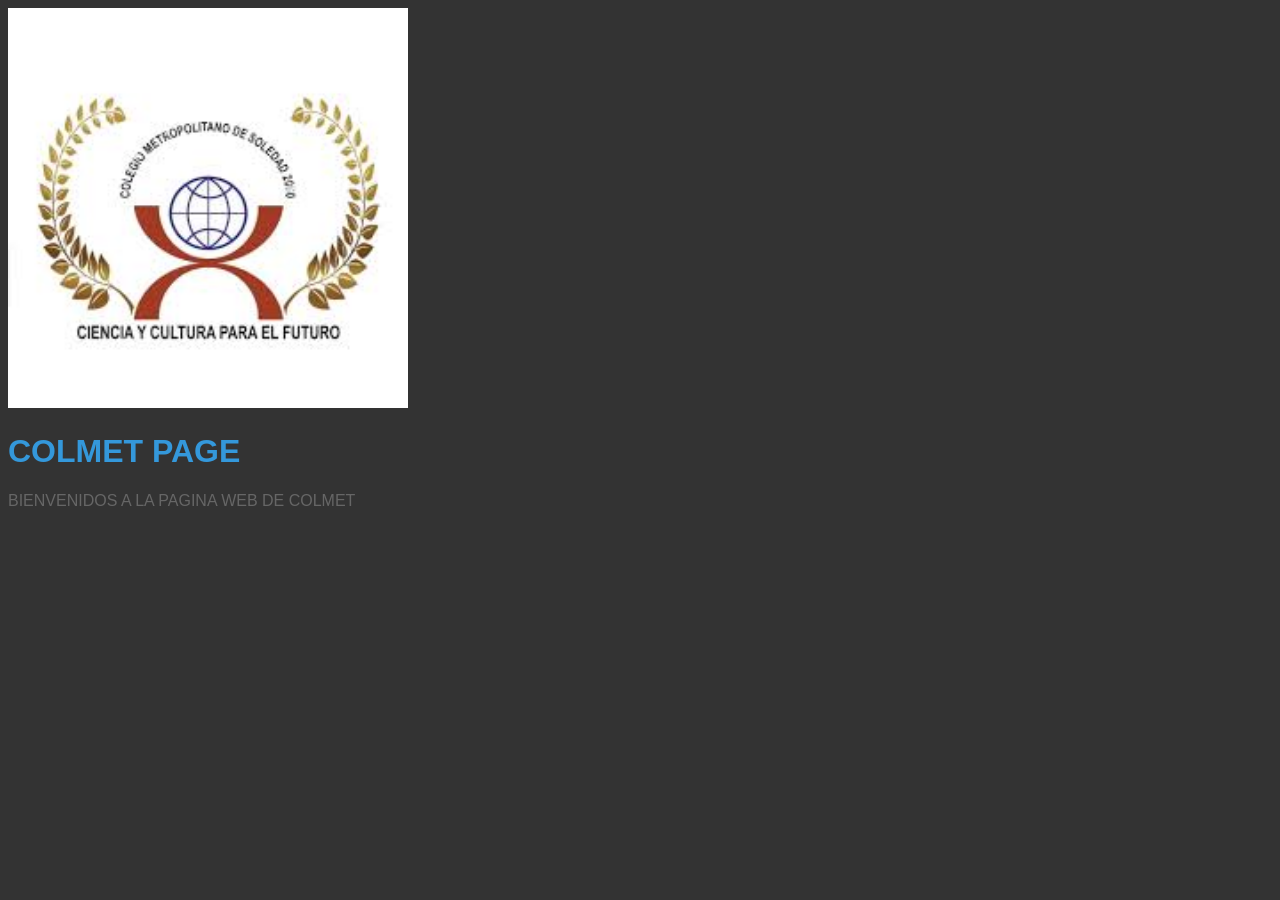
<file: ProyectoColmet/Pagina Colmet/index.html>
<!DOCTYPE html>
            <html lang="en">
            <head>
                <meta charset="UTF-8">
                <meta name="viewport" content="width=device-width, initial-scale=1.0">
                <title>COLMET PAGE</title>
                <link rel="stylesheet" href="style.css">
            </head>
            <body>
                <img src="[data-uri]" alt="Colegio Metropolitano" width="400" height="400">
                <h1>COLMET PAGE</h1>
                <p>BIENVENIDOS A LA PAGINA WEB DE COLMET</p>
            </body>
            </html>
</file>
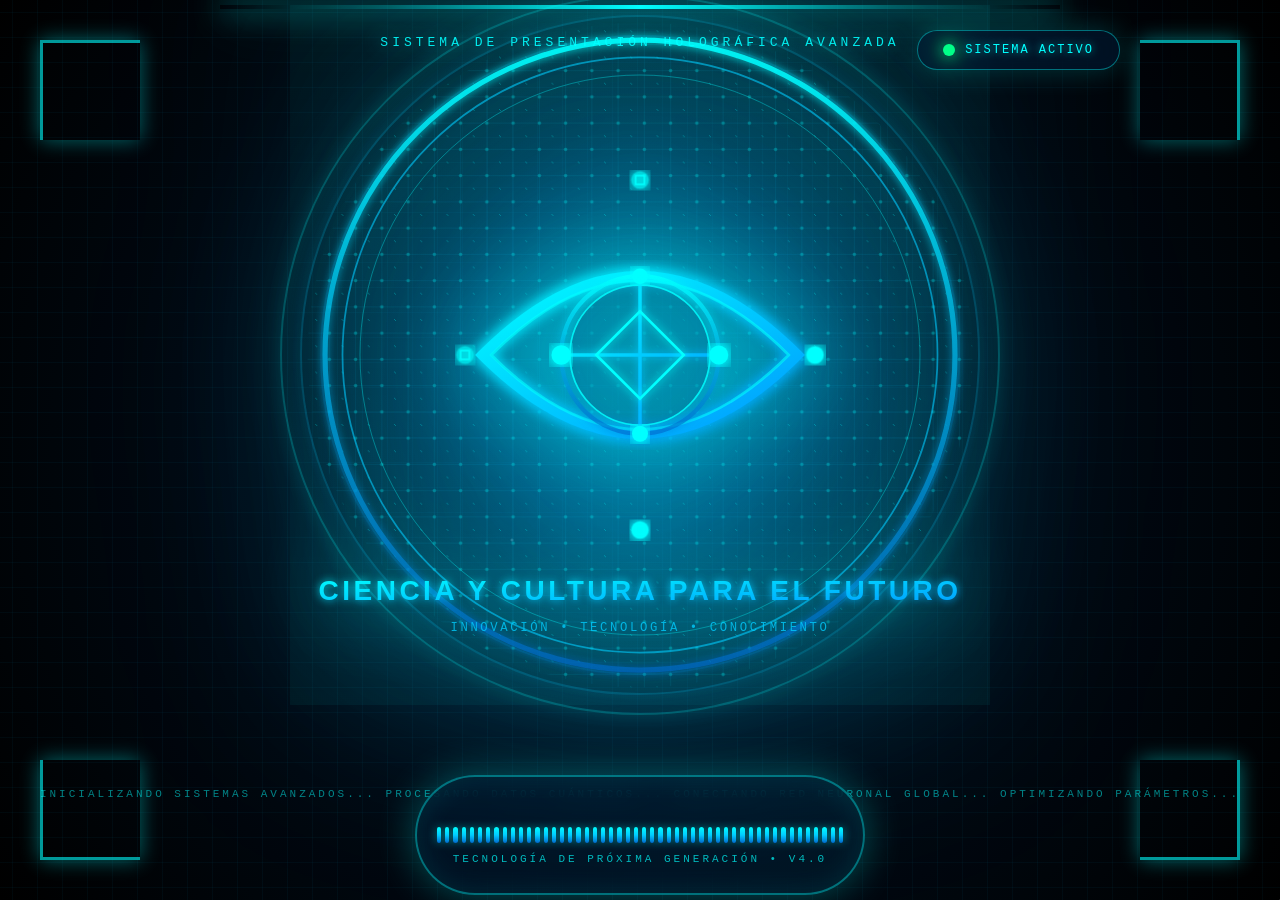
<file: Modelo3.html>
<!DOCTYPE html>
<html>
<head>
  <style>
    * {
      margin: 0;
      padding: 0;
      box-sizing: border-box;
    }

    body {
      overflow: hidden;
      font-family: 'Arial', sans-serif;
    }

    .container {
      width: 100%;
      height: 100vh;
      display: flex;
      flex-direction: column;
      justify-content: center;
      align-items: center;
      background: #000000;
      position: relative;
      overflow: hidden;
    }

    /* Animated background with depth */
    .bg-layer {
      position: absolute;
      width: 100%;
      height: 100%;
      background: radial-gradient(circle at 50% 50%, #001428 0%, #000000 100%);
    }

    .stars {
      position: absolute;
      width: 100%;
      height: 100%;
      background-image: 
        radial-gradient(2px 2px at 20% 30%, white, transparent),
        radial-gradient(2px 2px at 60% 70%, white, transparent),
        radial-gradient(1px 1px at 50% 50%, white, transparent),
        radial-gradient(1px 1px at 80% 10%, white, transparent),
        radial-gradient(2px 2px at 90% 60%, white, transparent),
        radial-gradient(1px 1px at 33% 80%, white, transparent);
      background-size: 200% 200%;
      animation: starsMove 120s linear infinite;
      opacity: 0.4;
    }

    @keyframes starsMove {
      0% { background-position: 0% 0%; }
      100% { background-position: 100% 100%; }
    }

    /* Professional grid overlay */
    .grid-lines {
      position: absolute;
      width: 100%;
      height: 100%;
      background-image: 
        linear-gradient(0deg, transparent 24%, rgba(0, 195, 255, 0.04) 25%, rgba(0, 195, 255, 0.04) 26%, transparent 27%, transparent 74%, rgba(0, 195, 255, 0.04) 75%, rgba(0, 195, 255, 0.04) 76%, transparent 77%, transparent),
        linear-gradient(90deg, transparent 24%, rgba(0, 195, 255, 0.04) 25%, rgba(0, 195, 255, 0.04) 26%, transparent 27%, transparent 74%, rgba(0, 195, 255, 0.04) 75%, rgba(0, 195, 255, 0.04) 76%, transparent 77%, transparent);
      background-size: 50px 50px;
      pointer-events: none;
    }

    /* Corner brackets */
    .corner {
      position: absolute;
      width: 100px;
      height: 100px;
      border: 3px solid;
      border-color: rgba(0, 255, 255, 0.6);
      box-shadow: 0 0 20px rgba(0, 255, 255, 0.4);
      z-index: 100;
    }

    .corner-tl {
      top: 40px;
      left: 40px;
      border-right: none;
      border-bottom: none;
      animation: cornerPulse 3s infinite;
    }

    .corner-tr {
      top: 40px;
      right: 40px;
      border-left: none;
      border-bottom: none;
      animation: cornerPulse 3s 0.5s infinite;
    }

    .corner-bl {
      bottom: 40px;
      left: 40px;
      border-right: none;
      border-top: none;
      animation: cornerPulse 3s 1s infinite;
    }

    .corner-br {
      bottom: 40px;
      right: 40px;
      border-left: none;
      border-top: none;
      animation: cornerPulse 3s 1.5s infinite;
    }

    @keyframes cornerPulse {
      0%, 100% { opacity: 0.6; transform: scale(1); }
      50% { opacity: 1; transform: scale(1.05); }
    }

    /* Status bar */
    .status-bar {
      position: absolute;
      top: 30px;
      right: 160px;
      display: flex;
      align-items: center;
      gap: 10px;
      padding: 12px 25px;
      background: rgba(0, 30, 60, 0.5);
      border: 1px solid rgba(0, 255, 255, 0.4);
      border-radius: 30px;
      backdrop-filter: blur(10px);
      box-shadow: 0 0 30px rgba(0, 255, 255, 0.2);
      z-index: 100;
    }

    .status-dot {
      width: 12px;
      height: 12px;
      border-radius: 50%;
      background: #00ff88;
      box-shadow: 0 0 15px #00ff88, 0 0 30px #00ff88;
      animation: statusBlink 2s infinite;
    }

    @keyframes statusBlink {
      0%, 100% { opacity: 1; box-shadow: 0 0 15px #00ff88, 0 0 30px #00ff88; }
      50% { opacity: 0.5; box-shadow: 0 0 5px #00ff88; }
    }

    .status-text {
      color: #00ffff;
      font-family: 'Courier New', monospace;
      font-size: 12px;
      letter-spacing: 2px;
      text-shadow: 0 0 10px rgba(0, 255, 255, 0.8);
    }

    /* Top label */
    .top-label {
      position: absolute;
      top: 35px;
      left: 50%;
      transform: translateX(-50%);
      color: rgba(0, 255, 255, 0.9);
      font-family: 'Courier New', monospace;
      font-size: 13px;
      letter-spacing: 4px;
      text-transform: uppercase;
      text-shadow: 0 0 20px rgba(0, 255, 255, 0.8);
      z-index: 100;
      animation: textGlow 3s infinite;
    }

    @keyframes textGlow {
      0%, 100% { opacity: 0.8; text-shadow: 0 0 20px rgba(0, 255, 255, 0.8); }
      50% { opacity: 1; text-shadow: 0 0 30px rgba(0, 255, 255, 1), 0 0 40px rgba(0, 255, 255, 0.6); }
    }

    /* Main logo container */
    .logo-container {
      position: relative;
      width: 700px;
      height: 700px;
      transform-style: preserve-3d;
      animation: logoFloat 8s ease-in-out infinite;
      filter: drop-shadow(0 30px 80px rgba(0, 195, 255, 0.5));
    }

    @keyframes logoFloat {
      0%, 100% { 
        transform: translateY(0px) rotateX(0deg) rotateY(0deg); 
      }
      25% { 
        transform: translateY(-20px) rotateX(3deg) rotateY(-3deg); 
      }
      50% { 
        transform: translateY(-30px) rotateX(0deg) rotateY(0deg); 
      }
      75% { 
        transform: translateY(-20px) rotateX(-3deg) rotateY(3deg); 
      }
    }

    /* Rotating rings */
    .ring {
      position: absolute;
      top: 50%;
      left: 50%;
      transform: translate(-50%, -50%);
      border-radius: 50%;
      border: 2px solid;
      opacity: 0.4;
    }

    .ring-1 {
      width: 720px;
      height: 720px;
      border-color: rgba(0, 255, 255, 0.6);
      animation: ringRotate 25s linear infinite;
      box-shadow: 0 0 20px rgba(0, 255, 255, 0.3), inset 0 0 20px rgba(0, 255, 255, 0.2);
    }

    .ring-2 {
      width: 680px;
      height: 680px;
      border-color: rgba(0, 200, 255, 0.5);
      animation: ringRotateReverse 20s linear infinite;
      box-shadow: 0 0 15px rgba(0, 200, 255, 0.3);
    }

    .ring-3 {
      width: 640px;
      height: 640px;
      border-color: rgba(0, 150, 255, 0.4);
      animation: ringRotate 15s linear infinite;
      box-shadow: 0 0 10px rgba(0, 150, 255, 0.2);
    }

    @keyframes ringRotate {
      from { transform: translate(-50%, -50%) rotate(0deg); }
      to { transform: translate(-50%, -50%) rotate(360deg); }
    }

    @keyframes ringRotateReverse {
      from { transform: translate(-50%, -50%) rotate(360deg); }
      to { transform: translate(-50%, -50%) rotate(0deg); }
    }

    /* SVG Container */
    .svg-wrapper {
      position: absolute;
      width: 100%;
      height: 100%;
      z-index: 10;
      filter: drop-shadow(0 0 40px rgba(0, 255, 255, 0.7)) 
              drop-shadow(0 0 80px rgba(0, 195, 255, 0.4));
    }

    /* Hologram scan effect */
    .scan-line {
      position: absolute;
      width: 120%;
      height: 4px;
      left: -10%;
      background: linear-gradient(to right, 
        transparent 0%,
        rgba(0, 255, 255, 0.3) 20%,
        rgba(0, 255, 255, 1) 50%,
        rgba(0, 255, 255, 0.3) 80%,
        transparent 100%
      );
      box-shadow: 0 0 30px rgba(0, 255, 255, 1), 0 0 60px rgba(0, 255, 255, 0.5);
      animation: scanMove 3s linear infinite;
      z-index: 20;
    }

    @keyframes scanMove {
      0% { top: -5%; opacity: 0; }
      10% { opacity: 1; }
      90% { opacity: 1; }
      100% { top: 105%; opacity: 0; }
    }

    /* Hologram overlay */
    .hologram-overlay {
      position: absolute;
      width: 100%;
      height: 100%;
      background: linear-gradient(
        to bottom,
        rgba(0, 255, 255, 0.05) 0%,
        transparent 50%,
        rgba(0, 255, 255, 0.05) 100%
      );
      animation: hologramShimmer 4s ease-in-out infinite;
      pointer-events: none;
      z-index: 15;
    }

    @keyframes hologramShimmer {
      0%, 100% { opacity: 0.3; }
      50% { opacity: 0.6; }
    }

    /* Energy particles */
    .particles-container {
      position: absolute;
      width: 100%;
      height: 100%;
      pointer-events: none;
      z-index: 5;
    }

    .particle {
      position: absolute;
      width: 3px;
      height: 3px;
      background: #00ffff;
      border-radius: 50%;
      box-shadow: 0 0 10px #00ffff;
      animation: particleFloat 4s infinite ease-in-out;
      opacity: 0;
    }

    @keyframes particleFloat {
      0%, 100% { 
        opacity: 0; 
        transform: translate(0, 0) scale(1); 
      }
      50% { 
        opacity: 1; 
        transform: translate(var(--tx), var(--ty)) scale(1.5); 
      }
    }

    /* Audio wave visualizer */
    .wave-container {
      position: relative;
      width: 450px;
      height: 120px;
      margin-top: 70px;
      background: linear-gradient(135deg, rgba(0, 30, 60, 0.4), rgba(0, 50, 80, 0.3));
      border-radius: 60px;
      padding: 20px;
      border: 2px solid rgba(0, 255, 255, 0.4);
      box-shadow: 
        0 0 40px rgba(0, 255, 255, 0.3),
        inset 0 0 30px rgba(0, 255, 255, 0.1);
      backdrop-filter: blur(15px);
      z-index: 50;
      display: flex;
      align-items: center;
      justify-content: center;
      gap: 4px;
    }

    .wave-bar {
      width: 5px;
      height: 20%;
      background: linear-gradient(to top, #0066cc, #00ccff, #00ffff);
      border-radius: 10px;
      animation: waveMove ease-in-out infinite;
      box-shadow: 0 0 10px rgba(0, 255, 255, 0.6);
    }

    @keyframes waveMove {
      0%, 100% { 
        height: 20%; 
        opacity: 0.5;
      }
      50% { 
        height: 90%; 
        opacity: 1;
      }
    }

    /* Data stream text */
    .data-stream {
      position: absolute;
      bottom: 100px;
      width: 100%;
      text-align: center;
      font-family: 'Courier New', monospace;
      color: rgba(0, 255, 255, 0.5);
      font-size: 11px;
      letter-spacing: 3px;
      animation: dataFlow 15s linear infinite;
      z-index: 40;
    }

    @keyframes dataFlow {
      0% { opacity: 0; transform: translateX(100%); }
      10% { opacity: 1; }
      90% { opacity: 1; }
      100% { opacity: 0; transform: translateX(-100%); }
    }

    /* Bottom tech label */
    .bottom-label {
      position: absolute;
      bottom: 35px;
      left: 50%;
      transform: translateX(-50%);
      color: rgba(0, 255, 255, 0.7);
      font-family: 'Courier New', monospace;
      font-size: 11px;
      letter-spacing: 3px;
      text-transform: uppercase;
      z-index: 100;
    }
  </style>
</head>
<body>
  <div class="container">
    <!-- Background layers -->
    <div class="bg-layer"></div>
    <div class="stars"></div>
    <div class="grid-lines"></div>

    <!-- Corner frames -->
    <div class="corner corner-tl"></div>
    <div class="corner corner-tr"></div>
    <div class="corner corner-bl"></div>
    <div class="corner corner-br"></div>

    <!-- Status indicator -->
    <div class="status-bar">
      <div class="status-dot"></div>
      <div class="status-text">SISTEMA ACTIVO</div>
    </div>

    <!-- Labels -->
    <div class="top-label">SISTEMA DE PRESENTACIÓN HOLOGRÁFICA AVANZADA</div>
    <div class="bottom-label">TECNOLOGÍA DE PRÓXIMA GENERACIÓN • v4.0</div>

    <!-- Main logo container -->
    <div class="logo-container">
      <!-- Rotating rings -->
      <div class="ring ring-1"></div>
      <div class="ring ring-2"></div>
      <div class="ring ring-3"></div>

      <!-- Particles -->
      <div class="particles-container" id="particlesContainer"></div>

      <!-- SVG Logo -->
      <div class="svg-wrapper">
        <svg xmlns="http://www.w3.org/2000/svg" viewBox="0 0 800 800">
          <defs>
            <!-- Enhanced gradients -->
            <radialGradient id="centerGlow">
              <stop offset="0%" stop-color="#00ffff" stop-opacity="0.8"/>
              <stop offset="50%" stop-color="#0099ff" stop-opacity="0.4"/>
              <stop offset="100%" stop-color="#003366" stop-opacity="0"/>
            </radialGradient>
            
            <linearGradient id="lineGradient" x1="0%" y1="0%" x2="100%" y2="100%">
              <stop offset="0%" stop-color="#00ffff"/>
              <stop offset="50%" stop-color="#00ccff"/>
              <stop offset="100%" stop-color="#0099ff"/>
            </linearGradient>

            <linearGradient id="ringGradient" x1="0%" y1="0%" x2="0%" y2="100%">
              <stop offset="0%" stop-color="#00ffff" stop-opacity="0.9"/>
              <stop offset="100%" stop-color="#0066cc" stop-opacity="0.6"/>
            </linearGradient>

            <!-- Glow filter -->
            <filter id="glow">
              <feGaussianBlur stdDeviation="5" result="coloredBlur"/>
              <feMerge>
                <feMergeNode in="coloredBlur"/>
                <feMergeNode in="SourceGraphic"/>
              </feMerge>
            </filter>

            <!-- Strong glow filter -->
            <filter id="strongGlow">
              <feGaussianBlur stdDeviation="8" result="coloredBlur"/>
              <feMerge>
                <feMergeNode in="coloredBlur"/>
                <feMergeNode in="coloredBlur"/>
                <feMergeNode in="SourceGraphic"/>
              </feMerge>
            </filter>

            <!-- Circuit pattern -->
            <pattern id="circuit" x="0" y="0" width="30" height="30" patternUnits="userSpaceOnUse">
              <path d="M0 15 L30 15 M15 0 L15 30" stroke="#00ccff" stroke-width="0.5" opacity="0.3"/>
              <circle cx="15" cy="15" r="2" fill="#00ffff" opacity="0.5"/>
              <circle cx="0" cy="0" r="1" fill="#00ffff" opacity="0.7"/>
              <circle cx="30" cy="30" r="1" fill="#00ffff" opacity="0.7"/>
            </pattern>
          </defs>

          <!-- Background glow -->
          <circle cx="400" cy="400" r="400" fill="url(#centerGlow)" opacity="0.3"/>

          <!-- Circuit pattern background -->
          <circle cx="400" cy="400" r="380" fill="url(#circuit)" opacity="0.6"/>

          <!-- Outer ring with gradient -->
          <circle cx="400" cy="400" r="360" 
                  fill="none" 
                  stroke="url(#ringGradient)" 
                  stroke-width="6"
                  filter="url(#glow)"/>

          <!-- Secondary rings -->
          <circle cx="400" cy="400" r="340" fill="none" stroke="#00ccff" stroke-width="2" opacity="0.6"/>
          <circle cx="400" cy="400" r="320" fill="none" stroke="#00ffff" stroke-width="1" opacity="0.4"/>

          <!-- Main infinity loop design -->
          <path d="M220 400 Q400 220 580 400 Q400 580 220 400 Z" 
                fill="none" 
                stroke="url(#lineGradient)" 
                stroke-width="12"
                stroke-linecap="round"
                filter="url(#strongGlow)"/>

          <!-- Inner infinity highlight -->
          <path d="M230 400 Q400 230 570 400 Q400 570 230 400 Z" 
                fill="none" 
                stroke="#00ffff" 
                stroke-width="3"
                opacity="0.6"/>

          <!-- Center circle complex -->
          <circle cx="400" cy="400" r="90" 
                  fill="none" 
                  stroke="url(#ringGradient)" 
                  stroke-width="5"
                  filter="url(#glow)"/>
          
          <circle cx="400" cy="400" r="80" 
                  fill="rgba(0, 50, 100, 0.3)" 
                  stroke="#00ffff" 
                  stroke-width="2"
                  opacity="0.8"/>

          <!-- Center cross -->
          <path d="M310 400 L490 400 M400 310 L400 490" 
                stroke="url(#lineGradient)" 
                stroke-width="4"
                stroke-linecap="round"
                filter="url(#glow)"/>

          <!-- Center diamond shape -->
          <path d="M350 400 L400 350 L450 400 L400 450 Z" 
                fill="none" 
                stroke="#00ffff" 
                stroke-width="3"
                filter="url(#glow)"/>

          <!-- Connection nodes at cardinal points -->
          <g id="nodes">
            <circle cx="400" cy="310" r="8" fill="#00ffff" filter="url(#strongGlow)">
              <animate attributeName="r" values="8;12;8" dur="2s" repeatCount="indefinite"/>
            </circle>
            <circle cx="400" cy="490" r="8" fill="#00ffff" filter="url(#strongGlow)">
              <animate attributeName="r" values="8;12;8" dur="2s" begin="0.5s" repeatCount="indefinite"/>
            </circle>
            <circle cx="310" cy="400" r="8" fill="#00ffff" filter="url(#strongGlow)">
              <animate attributeName="r" values="8;12;8" dur="2s" begin="1s" repeatCount="indefinite"/>
            </circle>
            <circle cx="490" cy="400" r="8" fill="#00ffff" filter="url(#strongGlow)">
              <animate attributeName="r" values="8;12;8" dur="2s" begin="1.5s" repeatCount="indefinite"/>
            </circle>
          </g>

          <!-- Extended connection lines -->
          <g id="connections" stroke="#00ccff" stroke-width="3" opacity="0.8">
            <line x1="400" y1="310" x2="400" y2="200" filter="url(#glow)"/>
            <line x1="400" y1="490" x2="400" y2="600" filter="url(#glow)"/>
            <line x1="310" y1="400" x2="200" y2="400" filter="url(#glow)"/>
            <line x1="490" y1="400" x2="600" y2="400" filter="url(#glow)"/>
          </g>

          <!-- End node squares -->
          <g id="endNodes">
            <rect x="395" y="195" width="10" height="10" fill="none" stroke="#00ffff" stroke-width="2"/>
            <rect x="395" y="595" width="10" height="10" fill="none" stroke="#00ffff" stroke-width="2"/>
            <rect x="195" y="395" width="10" height="10" fill="none" stroke="#00ffff" stroke-width="2"/>
            <rect x="595" y="395" width="10" height="10" fill="none" stroke="#00ffff" stroke-width="2"/>
          </g>

          <!-- Energy points -->
          <g id="energy">
            <circle cx="400" cy="200" r="10" fill="#00ffff" filter="url(#strongGlow)">
              <animate attributeName="opacity" values="0.5;1;0.5" dur="3s" repeatCount="indefinite"/>
            </circle>
            <circle cx="400" cy="600" r="10" fill="#00ffff" filter="url(#strongGlow)">
              <animate attributeName="opacity" values="0.5;1;0.5" dur="3s" begin="0.75s" repeatCount="indefinite"/>
            </circle>
            <circle cx="200" cy="400" r="10" fill="#00ffff" filter="url(#strongGlow)">
              <animate attributeName="opacity" values="0.5;1;0.5" dur="3s" begin="1.5s" repeatCount="indefinite"/>
            </circle>
            <circle cx="600" cy="400" r="10" fill="#00ffff" filter="url(#strongGlow)">
              <animate attributeName="opacity" values="0.5;1;0.5" dur="3s" begin="2.25s" repeatCount="indefinite"/>
            </circle>
          </g>

          <!-- Main title -->
          <text x="400" y="680" 
                text-anchor="middle" 
                fill="url(#lineGradient)" 
                font-family="Arial, sans-serif" 
                font-size="32"
                font-weight="bold"
                letter-spacing="4"
                filter="url(#glow)">
            CIENCIA Y CULTURA PARA EL FUTURO
          </text>

          <!-- Subtitle -->
          <text x="400" y="715" 
                text-anchor="middle" 
                fill="#00ccff" 
                font-family="Courier New, monospace" 
                font-size="14"
                letter-spacing="3"
                opacity="0.8">
            INNOVACIÓN • TECNOLOGÍA • CONOCIMIENTO
          </text>
        </svg>
      </div>

      <!-- Hologram effects -->
      <div class="hologram-overlay"></div>
      <div class="scan-line"></div>
    </div>

    <!-- Audio wave visualizer -->
    <div class="wave-container" id="waveContainer"></div>

    <!-- Data stream -->
    <div class="data-stream">
      INICIALIZANDO SISTEMAS AVANZADOS... PROCESANDO DATOS CUÁNTICOS... CONECTANDO RED NEURONAL GLOBAL... OPTIMIZANDO PARÁMETROS...
    </div>
  </div>

  <script>
    // Create particles with random positions and animations
    const particlesContainer = document.getElementById('particlesContainer');
    for (let i = 0; i < 60; i++) {
      const particle = document.createElement('div');
      particle.className = 'particle';
      
      const angle = (Math.PI * 2 * i) / 60;
      const radius = 250 + Math.random() * 100;
      const startX = Math.cos(angle) * radius;
      const startY = Math.sin(angle) * radius;
      
      particle.style.left = `${50 + (startX / 7)}%`;
      particle.style.top = `${50 + (startY / 7)}%`;
      particle.style.setProperty('--tx', `${Math.cos(angle) * (Math.random() * 50 + 30)}px`);
      particle.style.setProperty('--ty', `${Math.sin(angle) * (Math.random() * 50 + 30)}px`);
      particle.style.animationDelay = `${Math.random() * 4}s`;
      particle.style.animationDuration = `${3 + Math.random() * 2}s`;
      
      particlesContainer.appendChild(particle);
    }

    // Create audio wave bars
    const waveContainer = document.getElementById('waveContainer');
    for (let i = 0; i < 50; i++) {
      const bar = document.createElement('div');
      bar.className = 'wave-bar';
      bar.style.animationDelay = `${i * 0.05}s`;
      bar.style.animationDuration = `${1 + Math.random() * 0.5}s`;
      waveContainer.appendChild(bar);
    }
  </script>
</body>
</html>
</file>
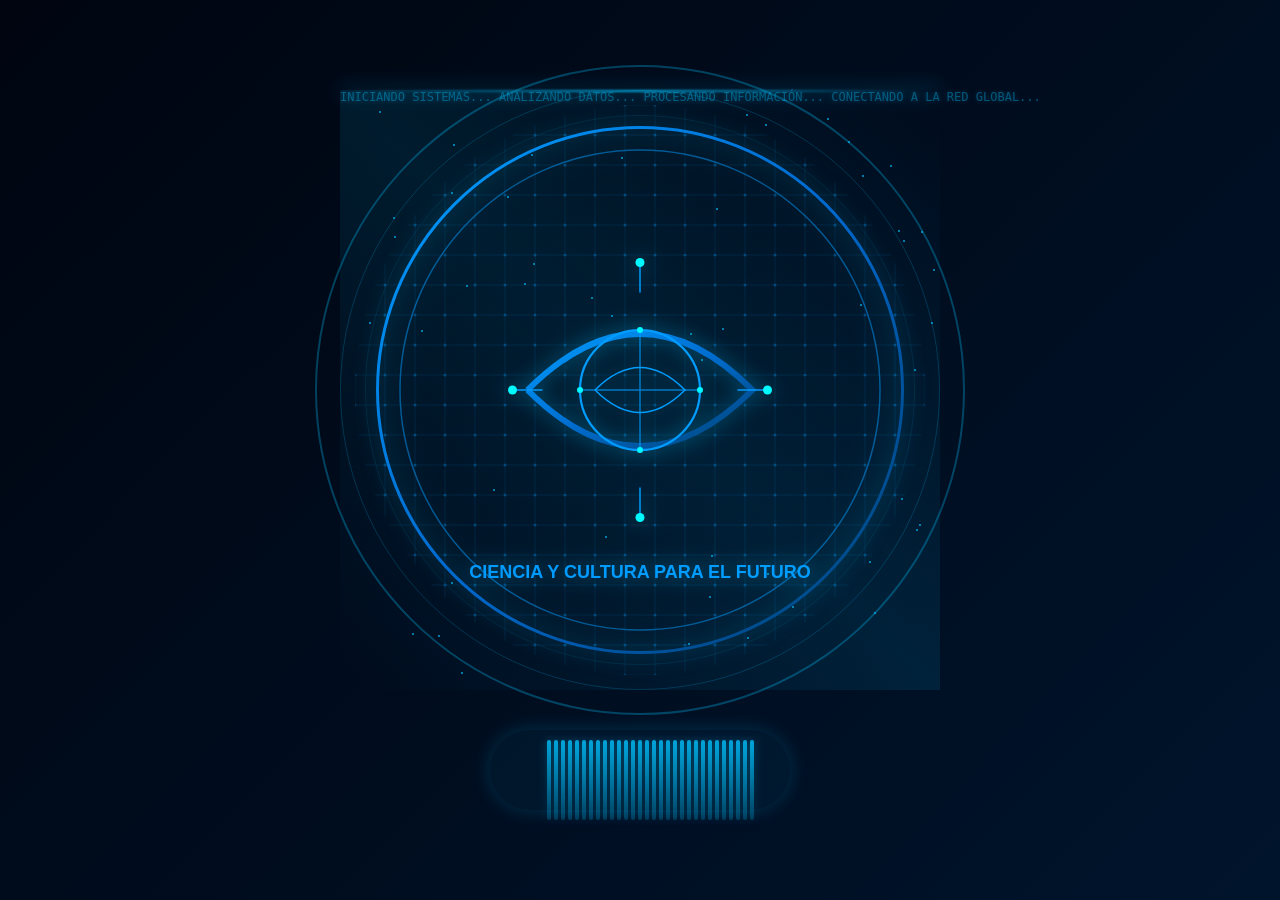
<file: ProyectoColmet/Frontend/modelo_2.html>
<!DOCTYPE html>
<html>
<head>
  <meta charset="UTF-8">
    <meta name="viewport" content="width=device-width, initial-scale=1.0">
    <title>Chatbot Colmet</title>
</head>
  <style>
    * {
      margin: 0;
      padding: 0;
      box-sizing: border-box;
    }

    .container {
      width: 100%;
      height: 100vh;
      display: flex;
      flex-direction: column;
      justify-content: center;
      align-items: center;
      background: linear-gradient(135deg, #000510 0%, #00142c 100%);
      overflow: hidden;
      perspective: 1000px;
    }

    .logo-container {
      position: relative;
      width: 600px;
      height: 600px;
      animation: float 4s ease-in-out infinite;
      transform-style: preserve-3d;
    }

    .svg-container {
      position: absolute;
      width: 100%;
      height: 100%;
      top: 0;
      left: 0;
      z-index: 2;
      filter: drop-shadow(0 0 10px rgba(0, 195, 255, 0.5));
    }

    .svg-container svg {
      width: 100%;
      height: 100%;
    }

    .hologram-effect {
      position: absolute;
      top: 0;
      left: 0;
      width: 100%;
      height: 100%;
      background: linear-gradient(45deg, transparent 0%, rgba(0, 195, 255, 0.1) 50%, transparent 100%);
      animation: hologram 3s linear infinite;
      z-index: 3;
    }

    .scan-line {
      position: absolute;
      width: 100%;
      height: 2px;
      background: linear-gradient(to right, 
        transparent 0%,
        rgba(0, 195, 255, 0.8) 50%,
        transparent 100%
      );
      filter: blur(1px);
      animation: scan 2s linear infinite;
      box-shadow: 0 0 20px rgba(0, 195, 255, 0.8);
      z-index: 4;
    }

    .outer-circle {
      position: absolute;
      top: 50%;
      left: 50%;
      transform: translate(-50%, -50%);
      width: 650px;
      height: 650px;
      border: 2px solid rgba(0, 195, 255, 0.3);
      border-radius: 50%;
      animation: rotate 20s linear infinite;
    }

    .middle-circle {
      position: absolute;
      top: 50%;
      left: 50%;
      transform: translate(-50%, -50%);
      width: 600px;
      height: 600px;
      border: 1px solid rgba(0, 195, 255, 0.2);
      border-radius: 50%;
      animation: rotate-reverse 15s linear infinite;
    }

    .inner-circle {
      position: absolute;
      top: 50%;
      left: 50%;
      transform: translate(-50%, -50%);
      width: 550px;
      height: 550px;
      border: 1px solid rgba(0, 195, 255, 0.1);
      border-radius: 50%;
      animation: rotate 10s linear infinite;
    }

    .particles {
      position: absolute;
      top: 0;
      left: 0;
      width: 100%;
      height: 100%;
      z-index: 1;
    }

    .particle {
      position: absolute;
      width: 2px;
      height: 2px;
      background: rgba(0, 195, 255, 0.8);
      border-radius: 50%;
      animation: particle-float 3s infinite;
    }

    .wave-container {
      position: relative;
      width: 300px;
      height: 80px;
      margin-top: 40px;
      background: rgba(0, 195, 255, 0.05);
      border-radius: 40px;
      padding: 10px;
      box-shadow: 0 0 20px rgba(0, 195, 255, 0.2);
      z-index: 5;
    }

    .wave {
      position: absolute;
      width: 100%;
      height: 100%;
      display: flex;
      justify-content: center;
      align-items: center;
      gap: 3px;
    }

    .wave span {
      width: 4px;
      height: 100%;
      background: linear-gradient(to top, rgba(0, 195, 255, 0.2), rgba(0, 195, 255, 0.8));
      animation: wave var(--delay) ease-in-out infinite;
      border-radius: 20px;
      filter: drop-shadow(0 0 5px rgba(0, 195, 255, 0.5));
    }

    .data-stream {
      position: absolute;
      font-family: monospace;
      color: rgba(0, 195, 255, 0.8);
      font-size: 12px;
      white-space: nowrap;
      text-shadow: 0 0 5px rgba(0, 195, 255, 0.5);
      animation: data-scroll 10s linear infinite;
      opacity: 0.5;
      z-index: 3;
    }

    @keyframes float {
      0%, 100% { transform: translateY(0) rotateX(0deg); }
      50% { transform: translateY(-20px) rotateX(5deg); }
    }

    @keyframes scan {
      0% { top: -10%; opacity: 0; }
      50% { opacity: 1; }
      100% { top: 110%; opacity: 0; }
    }

    @keyframes rotate {
      0% { transform: translate(-50%, -50%) rotate(0deg); }
      100% { transform: translate(-50%, -50%) rotate(360deg); }
    }

    @keyframes rotate-reverse {
      0% { transform: translate(-50%, -50%) rotate(360deg); }
      100% { transform: translate(-50%, -50%) rotate(0deg); }
    }

    @keyframes wave {
      0%, 100% { transform: scaleY(0.2); }
      50% { transform: scaleY(1); }
    }

    @keyframes particle-float {
      0%, 100% { transform: translate(0, 0); opacity: 0; }
      50% { transform: translate(var(--x), var(--y)); opacity: 1; }
    }

    @keyframes hologram {
      0% { opacity: 0.1; }
      50% { opacity: 0.3; }
      100% { opacity: 0.1; }
    }

    @keyframes data-scroll {
      0% { transform: translateX(100%); }
      100% { transform: translateX(-100%); }
    }

    #energyPoints circle {
      animation: pulse 2s infinite;
    }

    @keyframes pulse {
      0% { r: 6; fill: #00ffff; }
      50% { r: 8; fill: #80ffff; }
      100% { r: 6; fill: #00ffff; }
    }

    #circuitPattern path {
      animation: circuit-glow 4s infinite;
    }

    @keyframes circuit-glow {
      0% { opacity: 0.3; }
      50% { opacity: 0.6; }
      100% { opacity: 0.3; }
    }
  </style>
</head>
</html>
  <div class="container">
    <div class="logo-container">
      <div class="outer-circle"></div>
      <div class="middle-circle"></div>
      <div class="inner-circle"></div>
      <div class="svg-container">
        <svg xmlns="http://www.w3.org/2000/svg" viewBox="0 0 800 800">
          <!-- Fondo circular con efecto de resplandor -->
          <defs>
            <radialGradient id="glowGradient" cx="50%" cy="50%" r="50%">
              <stop offset="0%" stop-color="#0066cc" stop-opacity="0.2"/>
              <stop offset="100%" stop-color="#003366" stop-opacity="0"/>
            </radialGradient>
            
            <linearGradient id="metalGradient" x1="0%" y1="0%" x2="100%" y2="100%">
              <stop offset="0%" stop-color="#0099ff"/>
              <stop offset="50%" stop-color="#0066cc"/>
              <stop offset="100%" stop-color="#003366"/>
            </linearGradient>

            <pattern id="circuitPattern" x="0" y="0" width="40" height="40" patternUnits="userSpaceOnUse">
              <path d="M0 20 H40 M20 0 V40" stroke="#0099ff" stroke-width="0.5" fill="none" opacity="0.3"/>
              <circle cx="20" cy="20" r="2" fill="#0099ff" opacity="0.3"/>
            </pattern>
          </defs>

          <circle cx="400" cy="400" r="380" fill="url(#circuitPattern)"/>
          <circle cx="400" cy="400" r="350" fill="none" stroke="url(#metalGradient)" stroke-width="4"/>
          <circle cx="400" cy="400" r="320" fill="none" stroke="#0099ff" stroke-width="2" opacity="0.5"/>
          
          <path d="M250 400 Q400 250 550 400 Q400 550 250 400" 
                fill="none" 
                stroke="url(#metalGradient)" 
                stroke-width="8"/>
          
          <circle cx="400" cy="400" r="80" fill="none" stroke="#0099ff" stroke-width="3"/>
          <path d="M320 400 h160 M400 320 v160" stroke="#0099ff" stroke-width="2" opacity="0.7"/>
          <path d="M340 400 q60 -60 120 0 q-60 60 -120 0" fill="none" stroke="#0099ff" stroke-width="2"/>
          
          <g id="connectionPoints">
            <circle cx="400" cy="320" r="4" fill="#00ffff"/>
            <circle cx="400" cy="480" r="4" fill="#00ffff"/>
            <circle cx="320" cy="400" r="4" fill="#00ffff"/>
            <circle cx="480" cy="400" r="4" fill="#00ffff"/>
          </g>
          
          <g id="techDetails">
            <path d="M270 400 L230 400" stroke="#0099ff" stroke-width="2"/>
            <path d="M530 400 L570 400" stroke="#0099ff" stroke-width="2"/>
            <path d="M400 270 L400 230" stroke="#0099ff" stroke-width="2"/>
            <path d="M400 530 L400 570" stroke="#0099ff" stroke-width="2"/>
          </g>
          
          <g id="energyPoints">
            <circle cx="230" cy="400" r="6" fill="#00ffff"/>
            <circle cx="570" cy="400" r="6" fill="#00ffff"/>
            <circle cx="400" cy="230" r="6" fill="#00ffff"/>
            <circle cx="400" cy="570" r="6" fill="#00ffff"/>
          </g>
          
          <text x="400" y="650" 
                text-anchor="middle" 
                fill="#0099ff" 
                font-family="Arial, sans-serif" 
                font-size="24"
                font-weight="bold">
            CIENCIA Y CULTURA PARA EL FUTURO
          </text>
        </svg>
      </div>
      <div class="hologram-effect"></div>
      <div class="scan-line"></div>
      <div class="particles"></div>
      <div class="data-stream">INICIANDO SISTEMAS... ANALIZANDO DATOS... PROCESANDO INFORMACIÓN... CONECTANDO A LA RED GLOBAL...</div>
    </div>
    
    <div class="wave-container">
      <div class="wave">
        <script>
          // Crear partículas
          const particles = document.querySelector('.particles');
          for (let i = 0; i < 50; i++) {
            const particle = document.createElement('div');
            particle.className = 'particle';
            particle.style.setProperty('--x', `${Math.random() * 200 - 100}px`);
            particle.style.setProperty('--y', `${Math.random() * 200 - 100}px`);
            particle.style.left = `${Math.random() * 100}%`;
            particle.style.top = `${Math.random() * 100}%`;
            particle.style.animationDelay = `${Math.random() * 3}s`;
            particles.appendChild(particle);
          }

          // Crear ondas de audio
          const wave = document.querySelector('.wave');
          for (let i = 0; i < 30; i++) {
            const span = document.createElement('span');
            span.style.setProperty('--delay', `${i * 0.05}s`);
            wave.appendChild(span);
          }
        </script>
      </div>
    </div>
  </div>
</body>
</html>
</file>
<file: ProyectoColmet/Pagina Colmet/style.css>
body {
                    background-color: #333;
                    color: #333;
                    font-family: Arial, sans-serif;
                }

                h1 {
                    color: #3498db;
                }

                p {
                    color: #666;
                }

                a {
                    color: #3498db;
                    text-decoration: none;
                }

                a:hover {
                    color: #2ecc71;
                    text-decoration: underline;
                }

                button {
                    background-color: #4CAF50;
                    color: #fff;
                    border: none;
                    padding: 10px 20px;
                    font-size: 16px;
                    cursor: pointer;
                }

                button:hover {
                    background-color: #3e8e41;
                }
</file>
